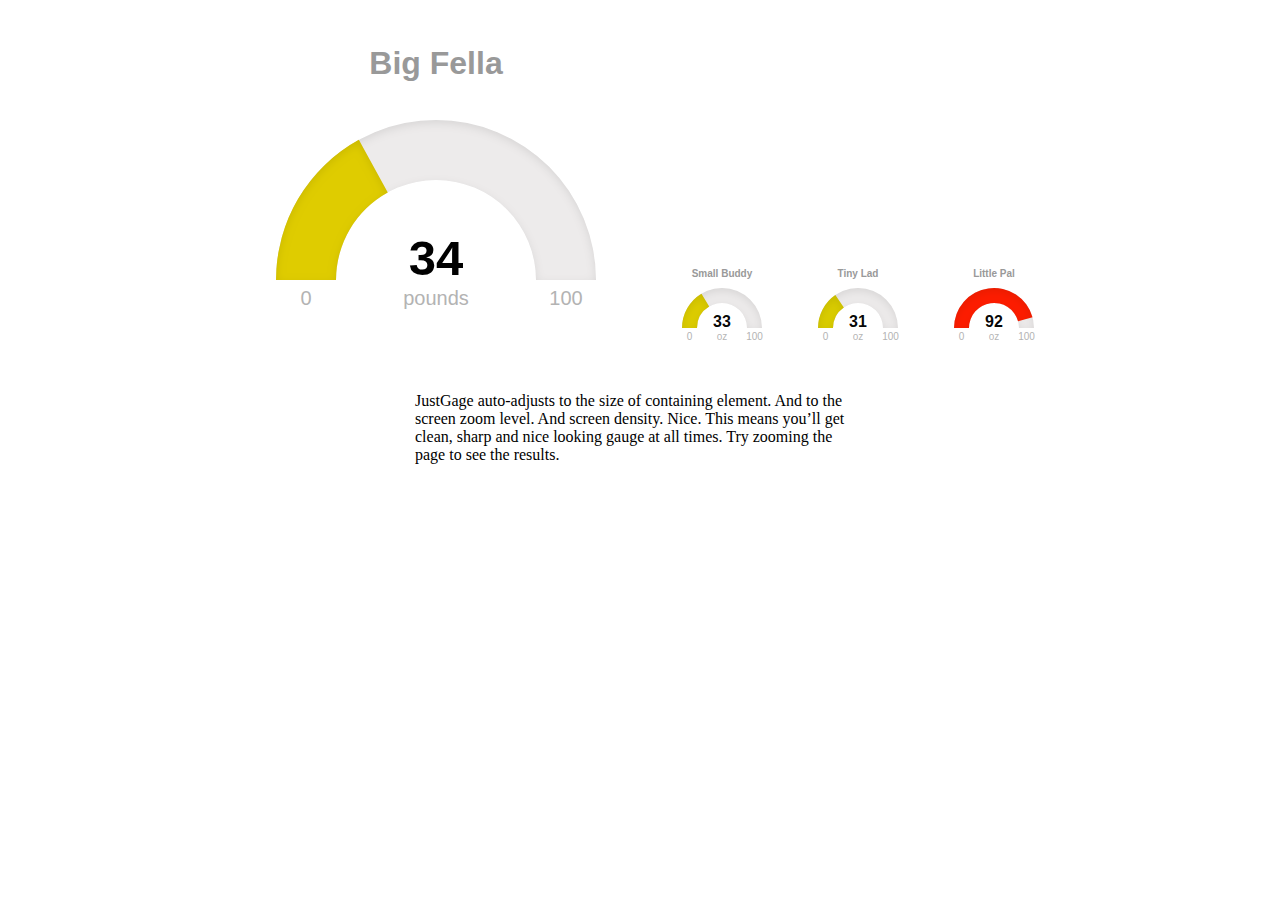
<file: justgage-master/examples/auto-adjust.htm>
<!doctype html>

<html>
  <head>
    <title>Auto-adjust</title>
    <meta http-equiv="Content-Type" content="text/html; charset=UTF-8" />
    <style>
      body {
        text-align: center;
      }

      #g1 {
        width:400px; height:320px;
        display: inline-block;
        margin: 1em;
      }

      #g2, #g3, #g4 {
        width:100px; height:80px;
        display: inline-block;
        margin: 1em;
      }

      p {
        display: block;
        width: 450px;
        margin: 2em auto;
        text-align: left;
      }
    </style>


  </head>
  <body>
    <div id="g1"></div>
    <div id="g2"></div>
    <div id="g3"></div>
    <div id="g4"></div>
    <p>
      JustGage auto-adjusts to the size of containing element. And to the screen zoom level. And screen density. Nice. This means you’ll get clean, sharp and nice looking gauge at all times. Try zooming the page to see the results.
    </p>

    <script src="../raphael-2.1.4.min.js"></script>
    <script src="../justgage.js"></script>
    <script>
      var g1, g2, g3, g4;

      window.onload = function(){
        var g1 = new JustGage({
          id: "g1",
          value: getRandomInt(0, 100),
          min: 0,
          max: 100,
          title: "Big Fella",
          label: "pounds"
        });

        var g2 = new JustGage({
          id: "g2",
          value: getRandomInt(0, 100),
          min: 0,
          max: 100,
          title: "Small Buddy",
          label: "oz"
        });

        var g3 = new JustGage({
          id: "g3",
          value: getRandomInt(0, 100),
          min: 0,
          max: 100,
          title: "Tiny Lad",
          label: "oz"
        });

        var g4 = new JustGage({
          id: "g4",
          value: getRandomInt(0, 100),
          min: 0,
          max: 100,
          title: "Little Pal",
          label: "oz"
        });

        setInterval(function() {
          g1.refresh(getRandomInt(50, 100));
          g2.refresh(getRandomInt(50, 100));
          g3.refresh(getRandomInt(0, 50));
          g4.refresh(getRandomInt(0, 50));
        }, 2500);
      };
    </script>
  </body>
</html>
</file>
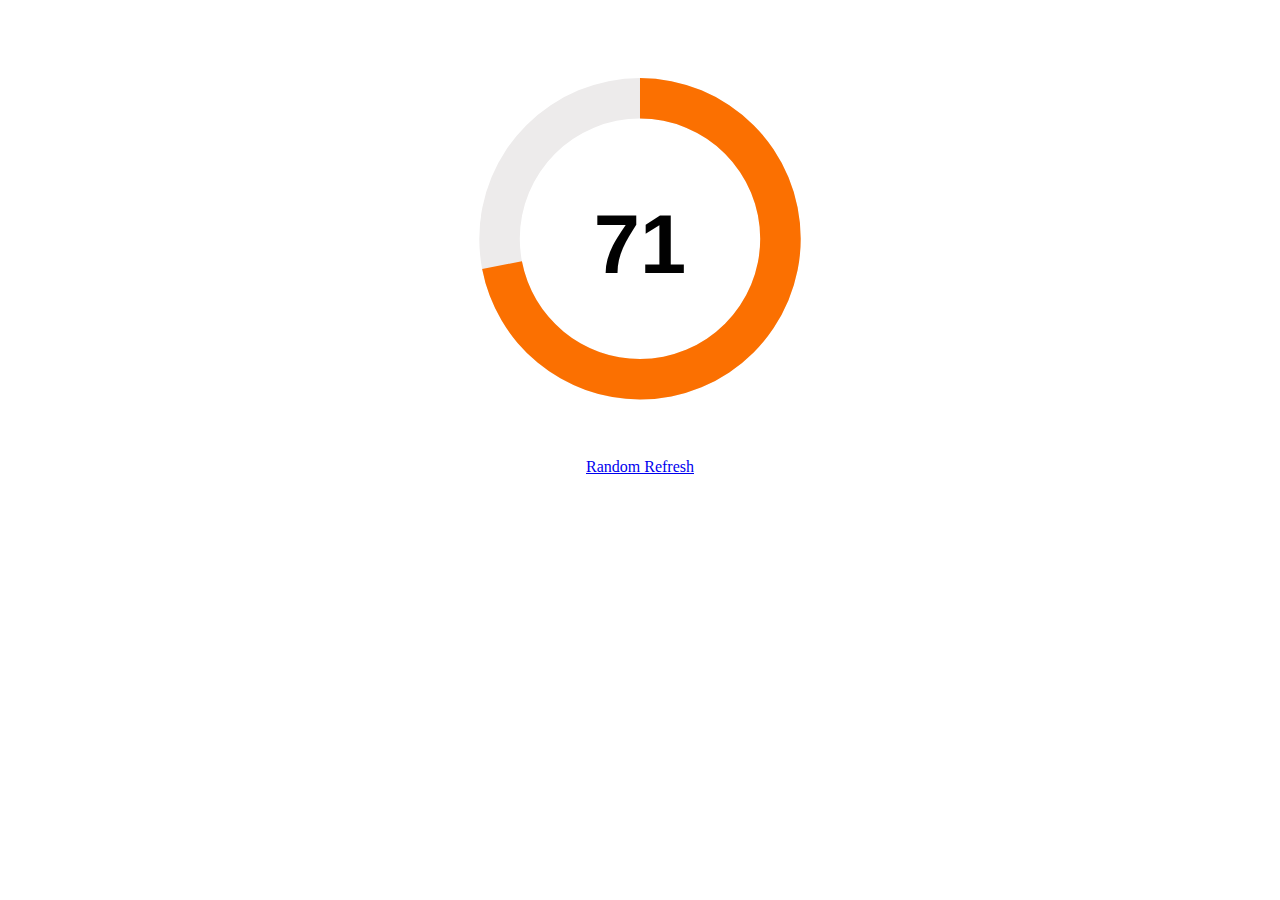
<file: justgage-master/examples/counter.html>
<!doctype html>
<html>

<head>
    <meta charset="utf-8" />
    <title>Counter</title>
    <meta name="viewport" content="width=device-width">
    <style>
    .container {
        width: 450px;
        margin: 0 auto;
        text-align: center;
    }

    .gauge {
        width: 450px;
        height: 450px;
    }

    a:link.button,
    a:active.button,
    a:visited.button,
    a:hover.button {
        margin: 30px 5px 0 2px;
        padding: 7px 13px;
    }
    </style>
</head>

<body>
    <div class="container">
        <div id="gg1" class="gauge"></div>
        <a href="#" id="gg1_refresh">Random Refresh</a>
    </div>
    <script src="../raphael-2.1.4.min.js"></script>
    <script src="../justgage.js"></script>
    <script>
    document.addEventListener("DOMContentLoaded", function(event) {
        var gg1 = new JustGage({
            id: "gg1",
            value: 72,
            min: 0,
            max: 100,
            donut: true,
            gaugeWidthScale: 0.6,
            counter: true,
            hideInnerShadow: true
        });

        document.getElementById('gg1_refresh').addEventListener('click', function() {
            gg1.refresh(getRandomInt(0, 100));
        });
    });
    </script>
</body>

</html>
</file>
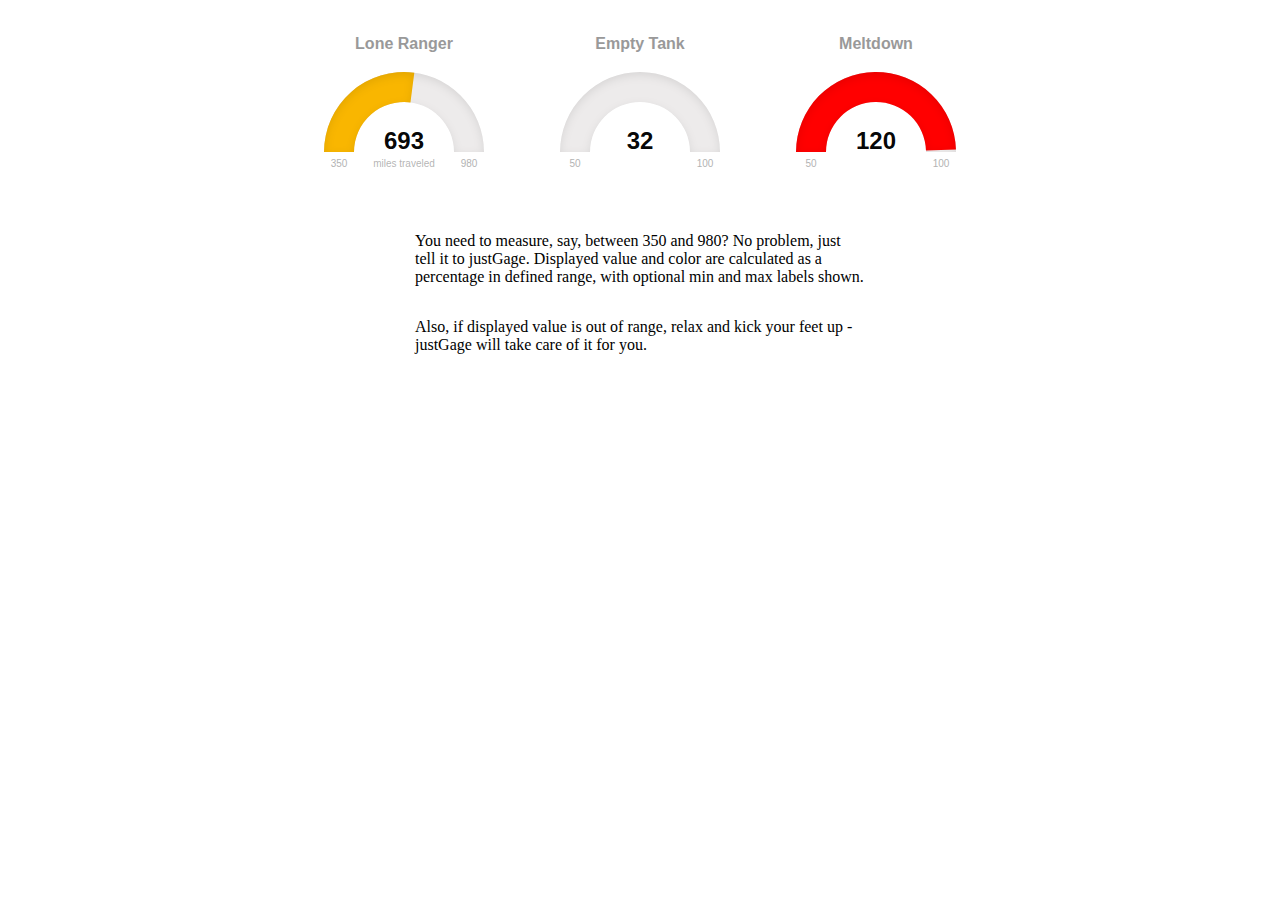
<file: justgage-master/examples/custom-interval.htm>
<!doctype html>
<html>

<head>
    <title>Custom interval</title>
    <meta http-equiv="Content-Type" content="text/html; charset=UTF-8" />
    <style>
    body {
        text-align: center;
    }

    #g1,
    #g2,
    #g3 {
        width: 200px;
        height: 160px;
        display: inline-block;
        margin: 1em;
    }

    p {
        display: block;
        width: 450px;
        margin: 2em auto;
        text-align: left;
    }
    </style>
</head>

<body>
    <div id="g1"></div>
    <div id="g2"></div>
    <div id="g3"></div>
    <p>
        You need to measure, say, between 350 and 980? No problem, just tell it to justGage. Displayed value and color are calculated as a percentage in defined range, with optional min and max labels shown.
    </p>
    <p>
        Also, if displayed value is out of range, relax and kick your feet up - justGage will take care of it for you.
    </p>
    <script src="../raphael-2.1.4.min.js"></script>
    <script src="../justgage.js"></script>
    <script>
    var g1, g2, g3;

    document.addEventListener("DOMContentLoaded", function(event) {
        var g1 = new JustGage({
            id: "g1",
            value: getRandomInt(350, 980),
            min: 350,
            max: 980,
            title: "Lone Ranger",
            label: "miles traveled"
        });

        var g2 = new JustGage({
            id: "g2",
            value: 32,
            min: 50,
            max: 100,
            title: "Empty Tank",
            label: ""
        });

        var g3 = new JustGage({
            id: "g3",
            value: 120,
            min: 50,
            max: 100,
            title: "Meltdown",
            label: ""
        });

        setInterval(function() {
            g1.refresh(getRandomInt(350, 980));
            g2.refresh(getRandomInt(0, 49));
            g3.refresh(getRandomInt(101, 200));
        }, 2500);
    });
    </script>
</body>

</html>
</file>
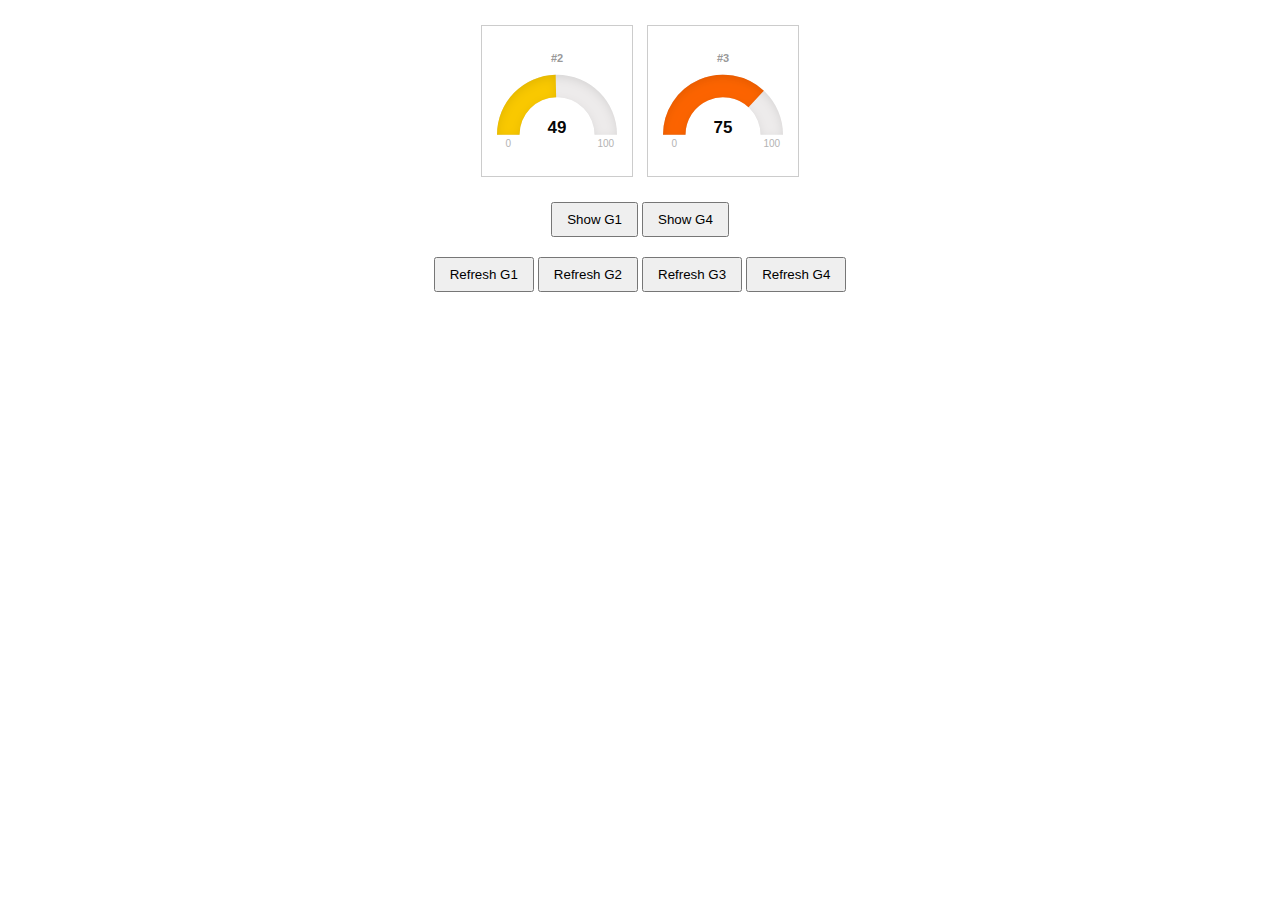
<file: justgage-master/examples/custom-node.html>
﻿<!doctype html>
<html>

<head>
    <title>Custom Node</title>
    <meta charset="utf-8" />
    <meta name="viewport" content="width=device-width">
    <style>
    button {
        padding: 8px 14px;
    }

    .container {
        width: 850px;
        margin: 20px auto 0 auto;
        text-align: center;
    }

    .gauge {
        width: 150px;
        height: 150px;
        display: inline-block;
        border: 1px solid #ccc;
        margin: 5px;
    }

    a:link.button,
    a:active.button,
    a:visited.button,
    a:hover.button {
        margin: 20px 5px 0 2px;
        padding: 7px 13px;
    }
    </style>
</head>

<body>
    <div id="cont" class="container">
        <div id="gauge2" class="gauge"></div>
        <div id="gauge3" class="gauge" data-title="#3" data-value="75" data-counter="true"></div>
    </div>
    <div class="container">
        <button type="button" id="g1_show">Show G1</button>
        <button type="button" id="g4_show">Show G4</button>
    </div>
    <div class="container">
        <button type="button" id="g1_refresh">Refresh G1</button>
        <button type="button" id="g2_refresh">Refresh G2</button>
        <button type="button" id="g3_refresh">Refresh G3</button>
        <button type="button" id="g4_refresh">Refresh G4</button>
    </div>
    <script src="../raphael-2.1.4.min.js"></script>
    <script src="../justgage.js"></script>
    <script>
    document.addEventListener("DOMContentLoaded", function(event) {
        var gNode1 = document.createElement('div');
        gNode1.setAttribute("class", "gauge");

        var gNode4 = document.createElement('div');
        gNode4.setAttribute("class", "gauge");
        gNode4.setAttribute("data-title", "#4");
        gNode4.setAttribute("data-value", "100");
        gNode4.setAttribute("data-counter", "true");

        var gauge1 = new JustGage({
            parentNode: gNode1,
            width: 150,
            height: 150,
            title: "#1",
            value: 25,
            min: 0,
            max: 100,
            decimals: 0,
            counter: true
        });

        var gauge2 = new JustGage({
            id: "gauge2",
            title: "#2",
            value: 50,
            min: 0,
            max: 100,
            humanFriendly: false,
            decimals: 0,
            counter: true
        });

        var gauge3 = new JustGage({
            id: "gauge3"
        });

        var gauge4 = new JustGage({
            parentNode: gNode4,
            width: 150,
            height: 150
        });

        document.getElementById('g1_refresh').addEventListener('click', function() {
            gauge1.refresh(getRandomInt(0, 100));
        });

        document.getElementById('g2_refresh').addEventListener('click', function() {
            gauge2.refresh(getRandomInt(0, 100));
        });

        document.getElementById('g3_refresh').addEventListener('click', function() {
            gauge3.refresh(getRandomInt(0, 100));
        });

        document.getElementById('g4_refresh').addEventListener('click', function() {
            gauge4.refresh(getRandomInt(0, 100));
        });

        document.getElementById('g1_show').addEventListener('click', function() {
            var container = document.getElementById("cont");
            container.insertBefore(gNode1, container.childNodes[0]);
            container = null;
        });

        document.getElementById('g4_show').addEventListener('click', function() {
            var container = document.getElementById("cont");
            container.appendChild(gNode4, container.childNodes[0]);
            container = null;
        });

    });
    </script>
</body>

</html>
</file>
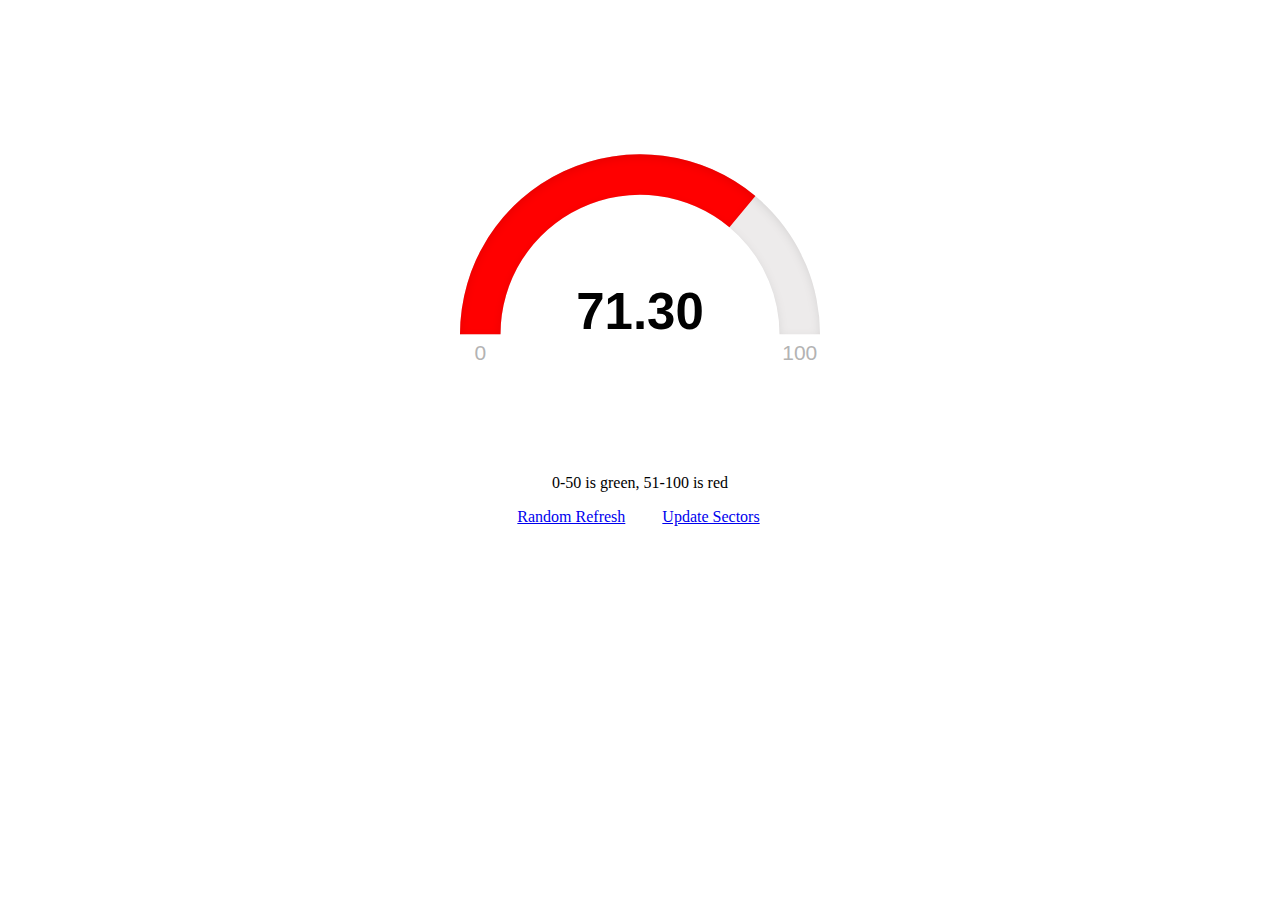
<file: justgage-master/examples/custom-sectors.html>
<!doctype html>
<html>

<head>
  <meta charset="utf-8"/>
  <title>Custom Sectors</title>
  <meta name="viewport" content="width=device-width">

  <style>
  .container {
    width: 450px;
    margin: 0 auto;
    text-align: center;
  }

  .gauge {
    width: 450px;
    height: 450px;
  }

  a:link.button,
  a:active.button,
  a:visited.button,
  a:hover.button {
    margin: 30px 5px 0 2px;
    padding: 7px 13px;
  }

  </style>

</head>


<body>

  <div class="container">
    <div id="gg1" class="gauge"></div>
    <p id="gg1_text">0-50 is green, 51-100 is red</p>
    <a href="#" id="gg1_refresh" class="button grey">Random Refresh</a>
    <a href="#" id="gg1_update" class="button grey">Update Sectors</a>
  </div>

  <script src="../raphael-2.1.4.min.js"></script>
  <script src="../justgage.js"></script>
  <script>
  document.addEventListener("DOMContentLoaded", function(event) {
    var gg1 = new JustGage({
      id: "gg1",
      value : 72.15,
      min: 0,
      max: 100,
      decimals: 2,
      gaugeWidthScale: 0.6,
      customSectors: [{
        color : "#00ff00",
        lo : 0,
        hi : 50
      },{
        color : "#ff0000",
        lo : 50,
        hi : 100
      }],
      counter: true
    });

    document.getElementById('gg1_refresh').addEventListener('click', function() {
      gg1.refresh(getRandomInt(0, 100));
    });

    document.getElementById('gg1_update').addEventListener('click', function() {
      gg1.update({
        value: getRandomInt(0, 100),
        customSectors: [{
          color : "#00ff00",
          lo : 0,
          hi : 25
        },{
          color : "#ff0000",
          lo : 25,
          hi : 100
        }]
      });
      document.getElementById('gg1_text').innerHTML = "<b>UPDATE</b>: 0-25 is green, 26-100 is red"
    });
  });
  </script>
</body>
</html>
</file>
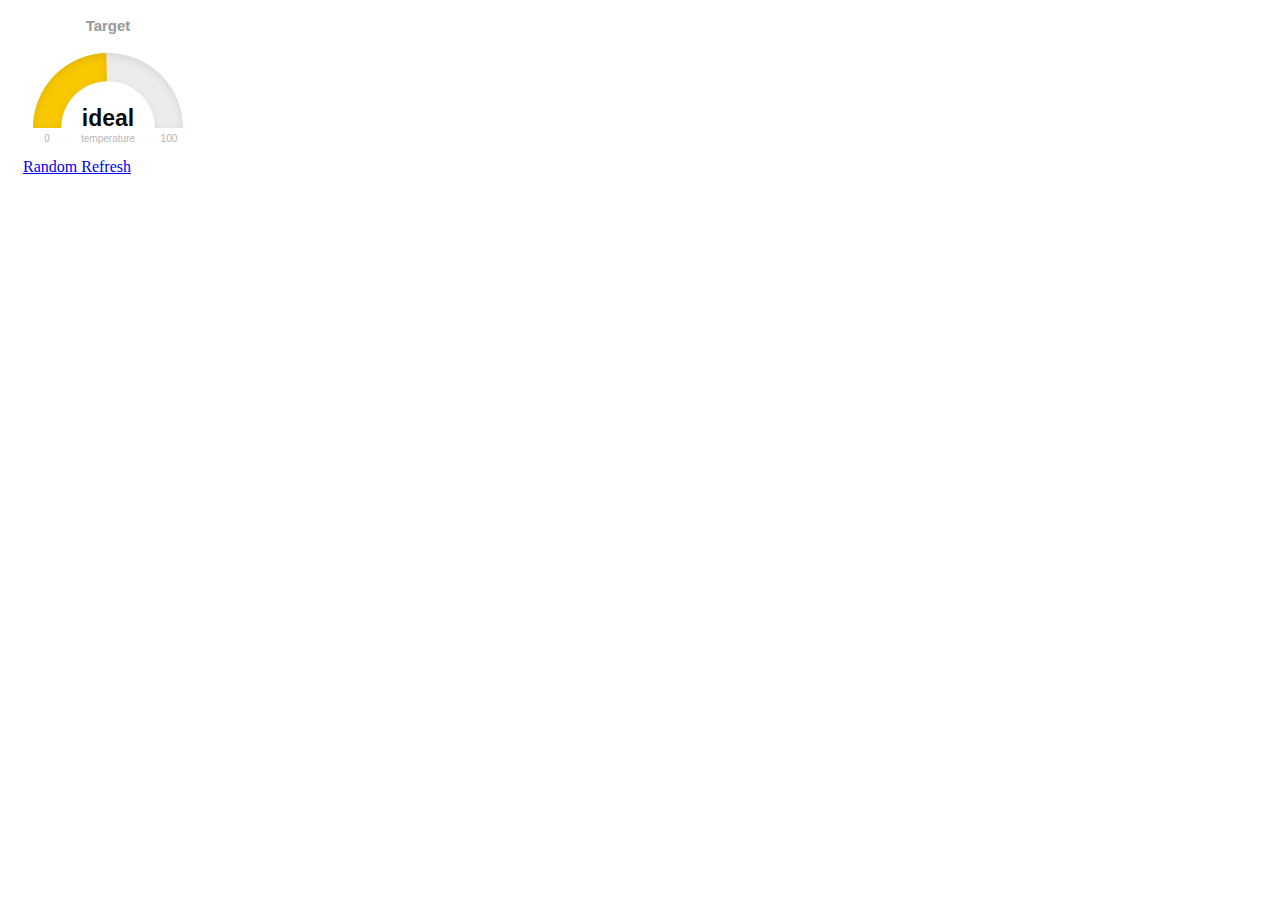
<file: justgage-master/examples/custom-value-renderer.html>
<!doctype html>
<html>

<head>
    <meta charset="utf-8" />
    <title>Custom Render Function</title>
    <style>
    .container {
        margin: 0 auto;
        text-align: center;
    }

    .gauge_container {
        text-align: left;
        height: 450px;
        display: inline-block;
        border: 1px solid #ccc;
        margin: 40px 5px 0 5px;
    }

    .gauge {
        width: 300px;
        height: 200px;
        display: inline-block;
        -webkit-transform: translate3d(0, 0, 0);
    }

    .controls {
        text-align: left;
    }

    li {
        padding: 10px 0 0 0;
    }

    li.refresh {
        border-top: 1px solid #eee;
        border-bottom: 1px solid #eee;
        padding-top: 15px;
        padding-bottom: 15px;
    }

    label {
        font-family: Arial;
        display: inline-block;
        width: 65px;
        margin: 0 0 5px 0;
        text-align: right;
        padding: 5px;
        color: #919191;
    }

    input {
        font-weight: bold;
        font-size: 13px;
        padding: 10px;
        border: 1px solid #ccc;
        margin: 5px;
    }

    input[disabled=disabled] {
        font-weight: normal;
        font-size: 11px;
        padding: 0 0 0 10px;
        margin: 0px;
        color: #777777;
        border-color: transparent;
        background: #fff;
    }

    a:link.button,
    a:active.button,
    a:visited.button,
    a:hover.button {
        margin: 0px 5px 0 2px;
        padding: 7px 13px;
    }
    </style>
</head>

<body>
    <div id="gg1" style="width: 200px; height: 150px;"></div>
    <a href="#" id="gg1_refresh" class="button grey">Random Refresh</a>
    <script src="../raphael-2.1.4.min.js"></script>
    <script src="../justgage.js"></script>
    <script>
    document.addEventListener("DOMContentLoaded", function(event) {
        var gg1 = new JustGage({
            id: "gg1",
            value: 50,
            min: 0,
            max: 100,
            title: "Target",
            label: "temperature",
            textRenderer: customValue
        });

        document.getElementById('gg1_refresh').addEventListener('click', function() {
            gg1.refresh(getRandomInt(0, 100));
            return false;
        });

        function customValue(val) {
            if (val < 50) {
                return 'low';
            } else if (val > 50) {
                return 'high';
            } else if (val === 50) {
                return 'ideal';
            }
        }
    });
    </script>
</body>

</html>
</file>
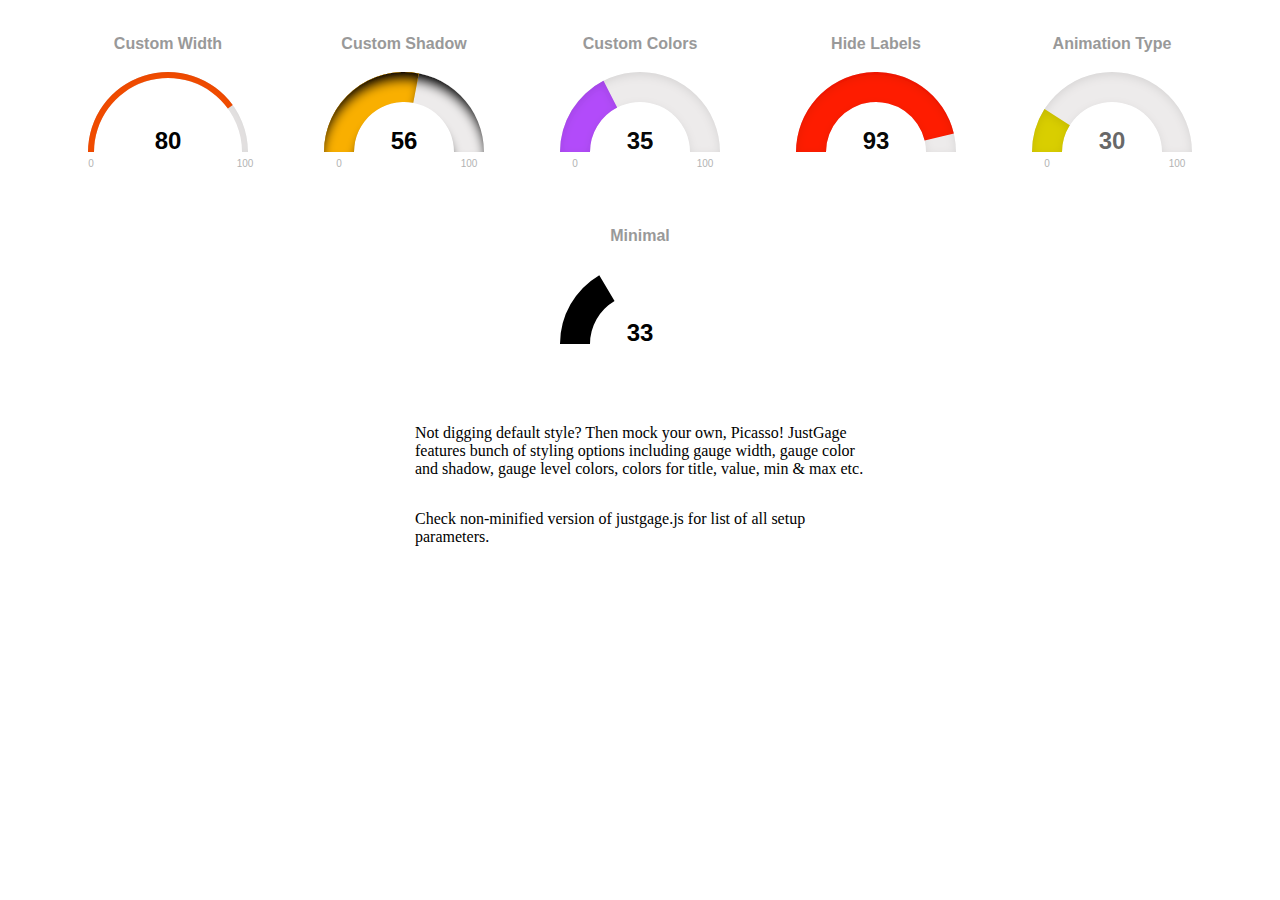
<file: justgage-master/examples/customize-style.htm>
<!doctype html>

<html>
  <head>
    <title>Customize style</title>
    <meta http-equiv="Content-Type" content="text/html; charset=UTF-8" />

    <style>
      body {
        text-align: center;
      }

      #g1, #g2, #g3, #g4, #g5, #g6 {
        width:200px; height:160px;
        display: inline-block;
        margin: 1em;
      }

      p {
        display: block;
        width: 450px;
        margin: 2em auto;
        text-align: left;
      }
    </style>

	</head>
  <body>
    <div id="g1"></div>
    <div id="g2"></div>
    <div id="g3"></div>
    <div id="g4"></div>
    <div id="g5"></div>
    <div id="g6"></div>
    <p>
      Not digging default style? Then mock your own, Picasso! JustGage features bunch of styling options including gauge width, gauge color and shadow, gauge level colors, colors for title, value, min &amp; max etc.
    </p>
    <p>
      Check non-minified version of justgage.js for list of all setup parameters.
    </p>
    <script src="../raphael-2.1.4.min.js"></script>
    <!--<script src="../justgage-1.0.1.js"></script>-->
    <script src="../justgage.js"></script>
    <script>
    document.addEventListener("DOMContentLoaded", function(event) {

      var g1, g2, g3, g4, g5, g6;

      var g1 = new JustGage({
        id: "g1",
        value: getRandomInt(0, 100),
        min: 0,
        max: 100,
        title: "Custom Width",
        label: "",
        gaugeWidthScale: 0.2
      });

      var g2 = new JustGage({
        id: "g2",
        value: getRandomInt(0, 100),
        min: 0,
        max: 100,
        title: "Custom Shadow",
        label: "",
        shadowOpacity: 1,
        shadowSize: 5,
        shadowVerticalOffset: 10
      });

      var g3 = new JustGage({
        id: "g3",
        value: getRandomInt(0, 100),
        min: 0,
        max: 100,
        title: "Custom Colors",
        label: "",
        levelColors: [
          "#00fff6",
          "#ff00fc",
          "#1200ff"
        ]
      });

      var g4 = new JustGage({
        id: "g4",
        value: getRandomInt(0, 100),
        min: 0,
        max: 100,
        title: "Hide Labels",
        hideMinMax: true
      });


      var g5 = new JustGage({
        id: "g5",
        value: getRandomInt(0, 100),
        min: 0,
        max: 100,
        title: "Animation Type",
        label: "",
        startAnimationTime: 2000,
        startAnimationType: ">",
        refreshAnimationTime: 1000,
        refreshAnimationType: "bounce"
      });

      var g6 = new JustGage({
        id: "g6",
        value: getRandomInt(0, 100),
        min: 0,
        max: 100,
        title: "Minimal",
        label: "",
        hideMinMax: true,
        gaugeColor: "#fff",
        levelColors: ["#000"],
        hideInnerShadow: true,
        startAnimationTime: 1,
        startAnimationType: "linear",
        refreshAnimationTime: 1,
        refreshAnimationType: "linear"
      });

        setInterval(function() {
          g1.refresh(getRandomInt(0, 100));
          g2.refresh(getRandomInt(0, 100));
          g3.refresh(getRandomInt(0, 100));
          g4.refresh(getRandomInt(0, 100));
          g5.refresh(getRandomInt(0, 100));
          g6.refresh(getRandomInt(0, 100));
        }, 2500);

    });
    </script>
  </body>
</html>
</file>
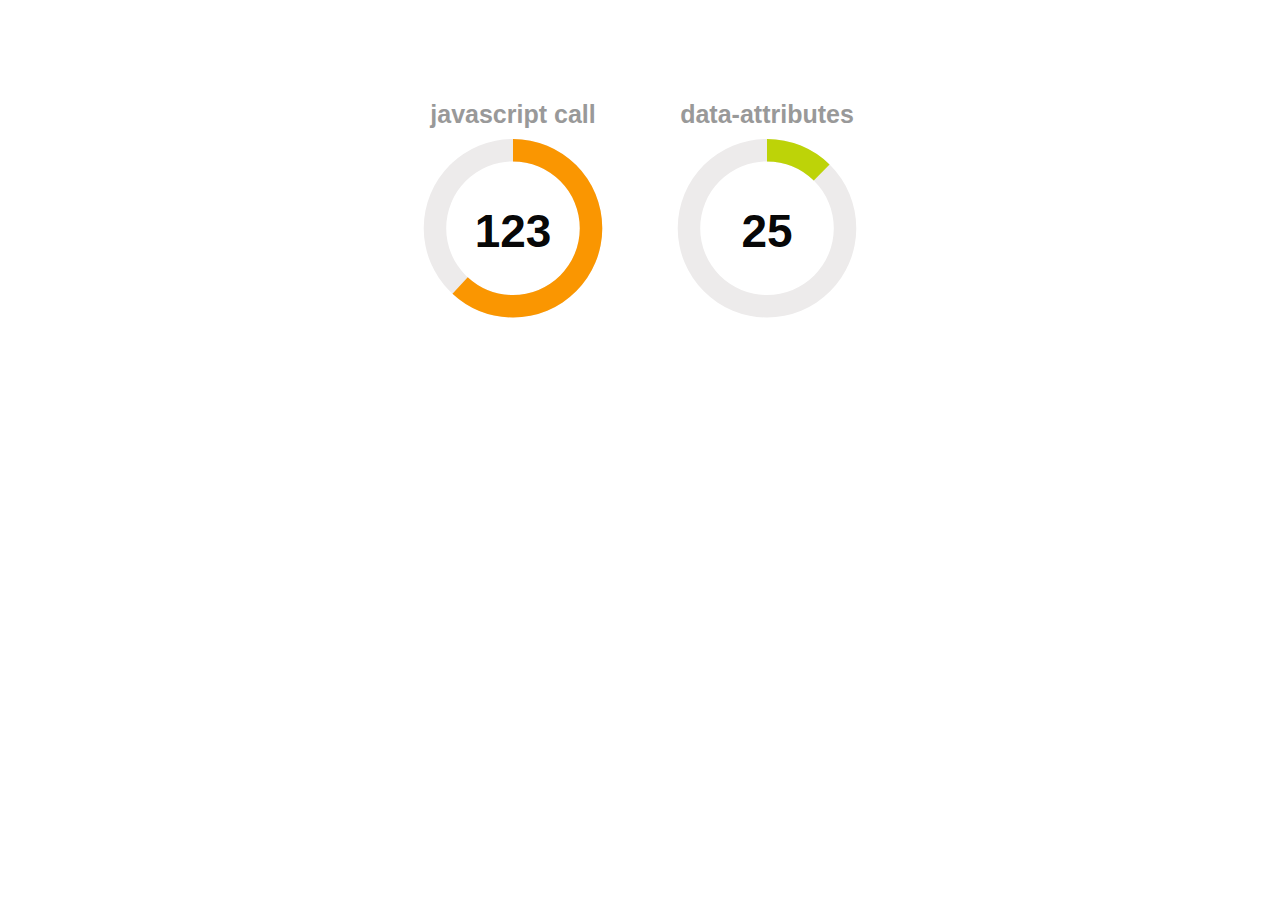
<file: justgage-master/examples/defaults.html>
<!doctype html>
<html>

<head>
  <meta charset="utf-8" />
  <title>Defaults</title>
  <meta name="viewport" content="width=device-width">
  <style>
  .container {
    width: 600px;
    margin: 100px auto;
    text-align: center;
  }

  .gauge {
    width: 250px;
    height: 250px;
    display: inline-block;
  }

  </style>
</head>

<body>
  <div class="container">
    <div id="gg1" class="gauge"></div>
    <div id="gg2" class="gauge" data-value="25"></div>
  </div>
  <script src="../raphael-2.1.4.min.js"></script>
  <script src="../justgage.js"></script>
  <script>
  document.addEventListener("DOMContentLoaded", function(event) {

    var dflt = {
      min: 0,
      max: 200,
      donut: true,
      gaugeWidthScale: 0.6,
      counter: true,
      hideInnerShadow: true
    }

    var gg1 = new JustGage({
      id: 'gg1',
      value: 125,
      title: 'javascript call',
      defaults: dflt
    });

    var gg2 = new JustGage({
      id: 'gg2',
      title: 'data-attributes',
      defaults: dflt
    });

  });
  </script>
</body>

</html>
</file>
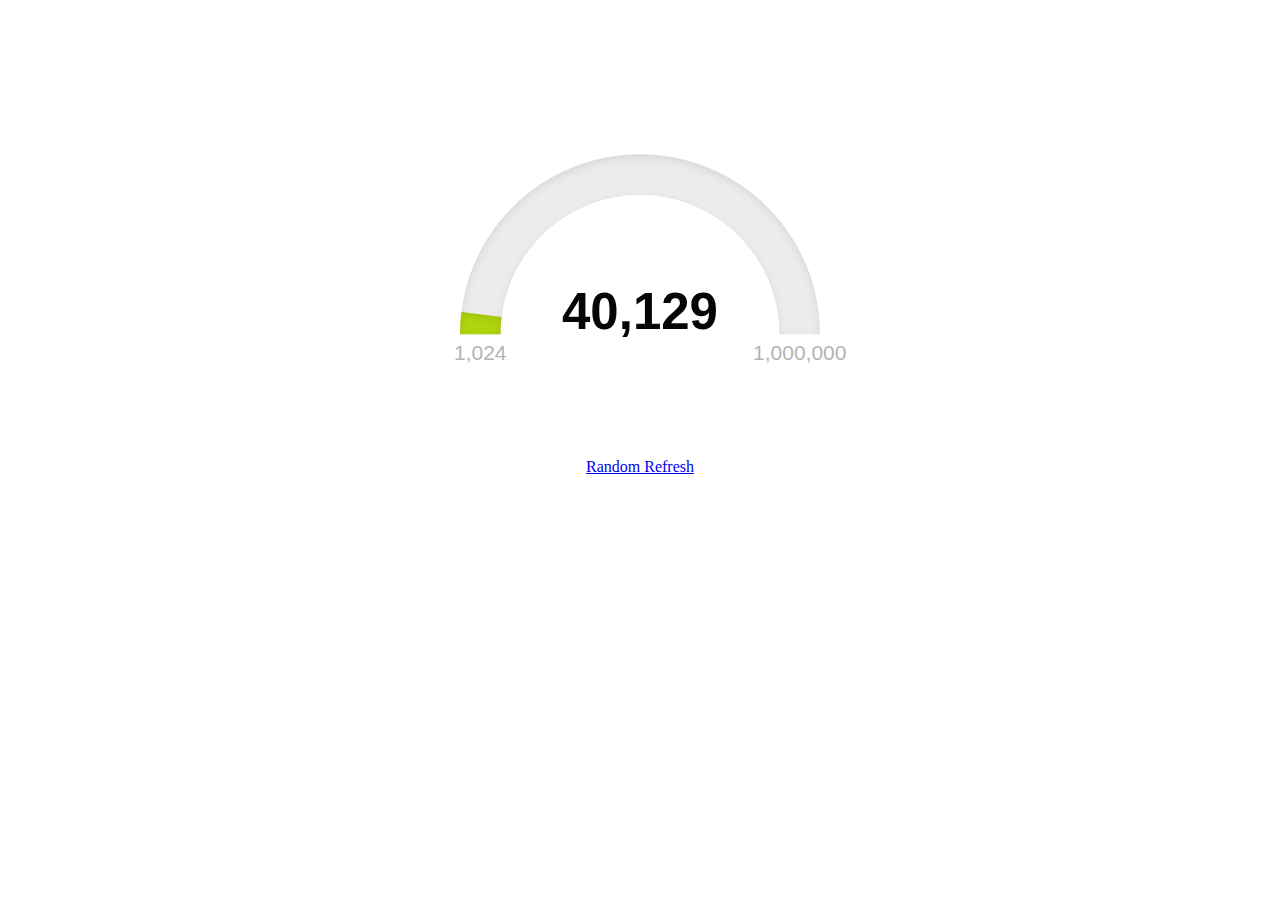
<file: justgage-master/examples/format-number.html>
<!doctype html>
<html>

<head>
    <meta charset="utf-8" />
    <title>Counter</title>
    <meta name="viewport" content="width=device-width">
    <style>
    .container {
        width: 450px;
        margin: 0 auto;
        text-align: center;
    }

    .gauge {
        width: 450px;
        height: 450px;
    }

    a:link.button,
    a:active.button,
    a:visited.button,
    a:hover.button {
        margin: 30px 5px 0 2px;
        padding: 7px 13px;
    }
    </style>
</head>

<body>
    <div class="container">
        <div id="gg1" class="gauge"></div>
        <a href="#" id="gg1_refresh">Random Refresh</a>
    </div>
    <script src="../raphael-2.1.4.min.js"></script>
    <script src="../justgage.js"></script>
    <script>
    document.addEventListener("DOMContentLoaded", function(event) {
        var gg1 = new JustGage({
            id: "gg1",
            value: 40960,
            min: 1024,
            max: 1000000,
            gaugeWidthScale: 0.6,
            counter: true,
            formatNumber: true
        });

        document.getElementById('gg1_refresh').addEventListener('click', function() {
            gg1.refresh(getRandomInt(1024, 1000000));
        });
    });
    </script>
</body>

</html>
</file>
